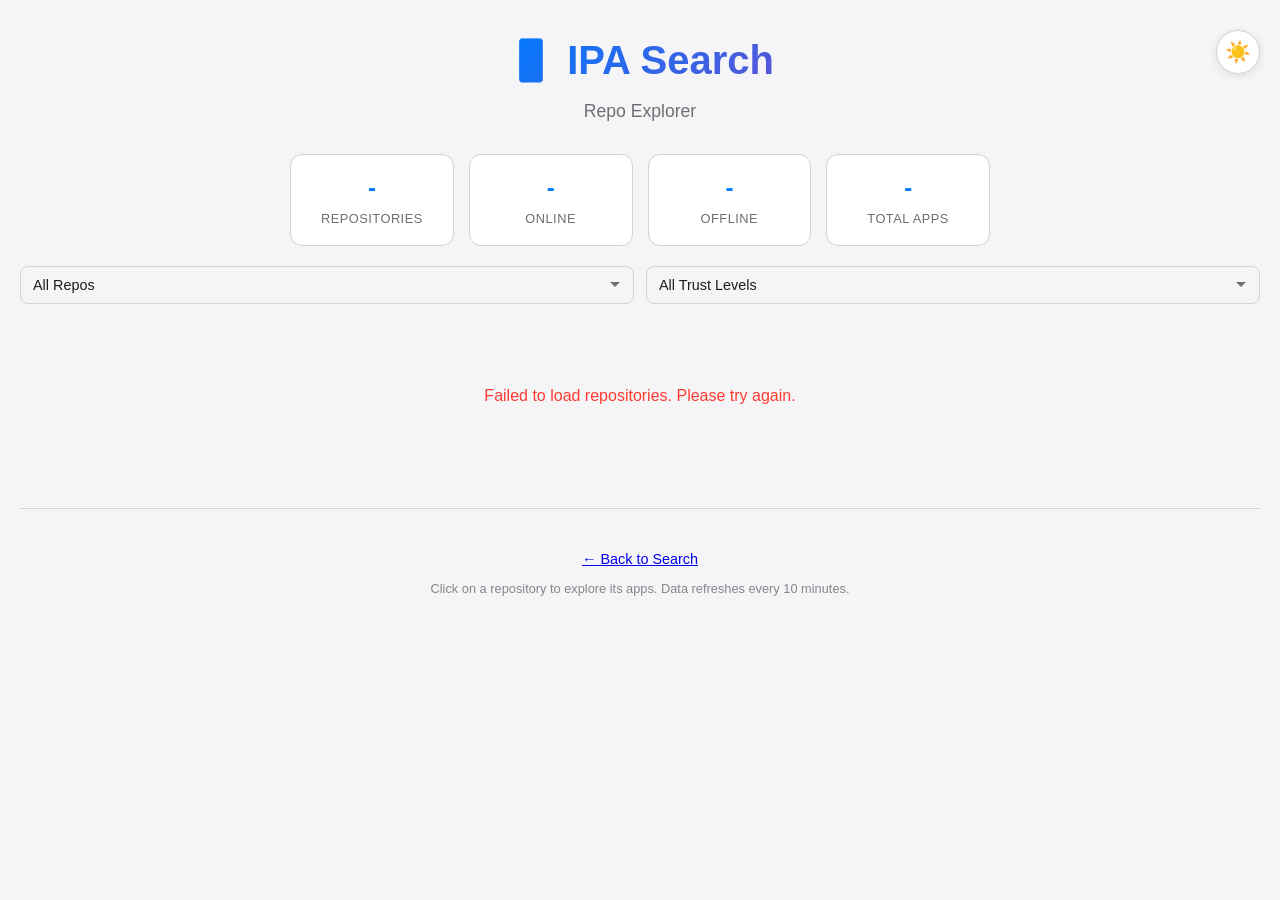
<file: sources.html>
<!DOCTYPE html>
<html lang="en">
<head>
  <meta charset="UTF-8">
  <meta name="viewport" content="width=device-width, initial-scale=1.0">
  <meta name="description" content="Browse 100+ AltStore & SideStore sources. Explore repos, see app counts, check online status. Find the best IPA repositories for iOS sideloading.">
  <meta name="keywords" content="AltStore sources, SideStore repos, AltStore repos 2025, best AltStore sources, IPA repositories, iOS repo list, sideload sources, TrollStore sources">
  <title>Repo Explorer: Browse 100+ AltStore & SideStore Sources | IPA Search</title>

  <!-- Canonical URL -->
  <link rel="canonical" href="https://ipasearch.xyz/sources.html">

  <!-- Open Graph / Facebook -->
  <meta property="og:type" content="website">
  <meta property="og:url" content="https://ipasearch.xyz/sources.html">
  <meta property="og:title" content="Repo Explorer: Browse 100+ AltStore & SideStore Sources">
  <meta property="og:description" content="Browse 100+ AltStore & SideStore sources. Explore repos, see app counts, check online status. Find the best IPA repositories.">
  <meta property="og:image" content="https://ipasearch.xyz/og-image.png">

  <!-- Twitter -->
  <meta name="twitter:card" content="summary_large_image">
  <meta name="twitter:url" content="https://ipasearch.xyz/sources.html">
  <meta name="twitter:title" content="Repo Explorer: Browse 100+ AltStore & SideStore Sources">
  <meta name="twitter:description" content="Browse 100+ AltStore & SideStore sources. Explore repos, see app counts, check online status.">
  <meta name="twitter:image" content="https://ipasearch.xyz/og-image.png">

  <link rel="stylesheet" href="style.css">

  <!-- Favicon & Apple Touch Icon -->
  <link rel="icon" href="data:image/svg+xml,&lt;svg xmlns='http://www.w3.org/2000/svg' viewBox='0 0 100 100'&gt;&lt;rect fill='%237700ff' width='100' height='100' rx='22'/&gt;&lt;/svg&gt;">
  <link rel="apple-touch-icon" href="/apple-touch-icon.png">

  <!-- Structured Data (JSON-LD) -->
  <script type="application/ld+json">
  {
    "@context": "https://schema.org",
    "@type": "CollectionPage",
    "name": "Repo Explorer | IPA Search",
    "url": "https://ipasearch.xyz/sources.html",
    "description": "Browse all 100+ iOS app repository sources. Explore apps in each repo.",
    "isPartOf": {
      "@type": "WebApplication",
      "name": "IPA Search",
      "url": "https://ipasearch.xyz/"
    }
  }
  </script>
</head>
<body>
  <div class="container">
    <!-- Header -->
    <header>
      <div class="header-content">
        <h1><a href="/" class="header-link">📱 IPA Search</a></h1>
        <p class="subtitle">Repo Explorer</p>
        <button id="theme-toggle" class="theme-btn" aria-label="Toggle theme">
          <span class="sun-icon">☀️</span>
          <span class="moon-icon">🌙</span>
        </button>
      </div>
    </header>

    <!-- Stats Section -->
    <section class="sources-stats">
      <div class="stats-grid">
        <div class="stat-card">
          <span class="stat-value" id="stat-total">-</span>
          <span class="stat-label">Repositories</span>
        </div>
        <div class="stat-card">
          <span class="stat-value" id="stat-online">-</span>
          <span class="stat-label">Online</span>
        </div>
        <div class="stat-card">
          <span class="stat-value" id="stat-offline">-</span>
          <span class="stat-label">Offline</span>
        </div>
        <div class="stat-card">
          <span class="stat-value" id="stat-apps">-</span>
          <span class="stat-label">Total Apps</span>
        </div>
      </div>
    </section>

    <!-- Filter -->
    <section class="sources-filter">
      <select id="filter-status" class="filter-select">
        <option value="all">All Repos</option>
        <option value="online">Online Only</option>
        <option value="offline">Offline Only</option>
      </select>
      <select id="filter-trust" class="filter-select">
        <option value="all">All Trust Levels</option>
        <option value="official">Official</option>
        <option value="developer">Developer</option>
        <option value="community">Community</option>
        <option value="unverified">Unverified</option>
      </select>
    </section>

    <!-- Sources List -->
    <section class="sources-section">
      <div id="loading" class="loading">
        <div class="spinner"></div>
        <p>Loading repositories...</p>
      </div>

      <div id="sources-list" class="sources-list hidden"></div>
    </section>

    <!-- Footer -->
    <footer>
      <p><a href="/">← Back to Search</a></p>
      <p class="disclaimer">Click on a repository to explore its apps. Data refreshes every 10 minutes.</p>
    </footer>
  </div>

  <script>
    // Theme handling
    const themeToggle = document.getElementById('theme-toggle');
    const savedTheme = localStorage.getItem('theme') || 'light';
    document.documentElement.setAttribute('data-theme', savedTheme);

    themeToggle.addEventListener('click', () => {
      const current = document.documentElement.getAttribute('data-theme');
      const next = current === 'dark' ? 'light' : 'dark';
      document.documentElement.setAttribute('data-theme', next);
      localStorage.setItem('theme', next);
    });

    // Sanitization helpers
    function escapeHtml(text) {
      const div = document.createElement('div');
      div.textContent = String(text);
      return div.innerHTML;
    }

    function escapeAttr(text) {
      return String(text).replace(/&/g, '&amp;').replace(/"/g, '&quot;').replace(/'/g, '&#39;').replace(/</g, '&lt;').replace(/>/g, '&gt;');
    }

    function sanitizeUrl(url) {
      if (!url) return '';
      const str = String(url).trim();
      if (str.startsWith('data:image/')) return str;
      try {
        const parsed = new URL(str);
        if (parsed.protocol === 'https:' || parsed.protocol === 'http:') return str;
      } catch {}
      return '';
    }

    // State
    let allSources = [];
    const expandedCache = new Map(); // Cache fetched apps

    // Elements
    const loading = document.getElementById('loading');
    const sourcesList = document.getElementById('sources-list');
    const filterStatus = document.getElementById('filter-status');
    const filterTrust = document.getElementById('filter-trust');

    // Fetch sources
    async function fetchSources() {
      try {
        const res = await fetch('https://ipasearch.xyz/api/sources');
        const data = await res.json();

        document.getElementById('stat-total').textContent = data.totalSources;
        document.getElementById('stat-online').textContent = data.successful;
        document.getElementById('stat-offline').textContent = data.failed;
        document.getElementById('stat-apps').textContent = data.totalApps.toLocaleString();

        allSources = data.sources;
        renderSources(allSources);

        loading.classList.add('hidden');
        sourcesList.classList.remove('hidden');
      } catch (err) {
        loading.innerHTML = '<p class="error-message">Failed to load repositories. Please try again.</p>';
      }
    }

    // Render sources
    function renderSources(sources) {
      sourcesList.innerHTML = sources.map((source, index) => {
        const trustBadge = source.trust ?
          `<span class="trust-badge ${source.trust}">${capitalize(source.trust)}</span>` : '';
        const palBadge = source.pal ?
          `<span class="trust-badge trust-pal">PAL</span>` : '';
        const statusClass = source.success ? 'online' : 'offline';
        const statusDot = `<span class="status-dot ${statusClass}"></span>`;

        const safeIconUrl = sanitizeUrl(source.iconURL);
        const iconHtml = safeIconUrl
          ? `<img src="${escapeAttr(safeIconUrl)}" alt="" onerror="this.parentElement.innerHTML='📦'">`
          : '📦';

        return `
          <div class="repo-card ${statusClass}" data-url="${encodeURIComponent(source.url)}" data-index="${index}">
            <div class="repo-header" onclick="toggleRepo(this.parentElement)">
              <div class="repo-icon-placeholder">${iconHtml}</div>
              <div class="repo-info">
                <div class="repo-title-row">
                  ${statusDot}
                  <h3 class="repo-name">${escapeHtml(source.name || 'Unknown')}</h3>
                  <span class="repo-count">${parseInt(source.appCount, 10) || 0}</span>
                  ${trustBadge}${palBadge}
                </div>
                <a class="repo-url" href="sidestore://source?url=${escapeHtml(source.url)}">${escapeHtml(source.url)}</a>
              </div>
              <span class="repo-chevron">▶</span>
            </div>
            <div class="repo-content hidden">
              <div class="repo-apps-loading">
                <div class="spinner-small"></div>
                <span>Loading apps...</span>
              </div>
              <div class="repo-apps hidden"></div>
            </div>
          </div>
        `;
      }).join('');
    }

    // Toggle repo expansion
    async function toggleRepo(card) {
      const content = card.querySelector('.repo-content');
      const chevron = card.querySelector('.repo-chevron');
      const appsContainer = card.querySelector('.repo-apps');
      const appsLoading = card.querySelector('.repo-apps-loading');
      const url = decodeURIComponent(card.dataset.url);

      // Toggle expanded state
      const isExpanded = !content.classList.contains('hidden');

      if (isExpanded) {
        content.classList.add('hidden');
        chevron.classList.remove('expanded');
        return;
      }

      content.classList.remove('hidden');
      chevron.classList.add('expanded');

      // Check cache
      if (expandedCache.has(url)) {
        appsLoading.classList.add('hidden');
        appsContainer.classList.remove('hidden');
        appsContainer.innerHTML = expandedCache.get(url);
        return;
      }

      // Fetch apps
      try {
        const res = await fetch(`https://ipasearch.xyz//api/source?url=${encodeURIComponent(url)}`);
        const data = await res.json();

        if (!data.success) {
          throw new Error(data.error || 'Failed to load');
        }

        const appsHtml = renderApps(data.apps);
        expandedCache.set(url, appsHtml);

        appsLoading.classList.add('hidden');
        appsContainer.classList.remove('hidden');
        appsContainer.innerHTML = appsHtml;

        // Update icon if available
        if (data.iconURL) {
          const safeUrl = sanitizeUrl(data.iconURL);
          if (safeUrl) {
            const iconEl = card.querySelector('.repo-icon-placeholder');
            iconEl.innerHTML = `<img src="${escapeAttr(safeUrl)}" alt="" onerror="this.parentElement.innerHTML='📦'">`;
          }
        }

      } catch (err) {
        appsLoading.innerHTML = `<span class="error-message">Failed to load apps: ${escapeHtml(err.message)}</span>`;
      }
    }

    // Render apps list
    function renderApps(apps) {
      if (!apps || apps.length === 0) {
        return '<p class="no-apps">No apps found in this repository.</p>';
      }

      return apps.map(app => {
        const age = app.versionDate ? getTimeAgo(app.versionDate) : '';
        const size = app.size ? formatSize(app.size) : '';
        const desc = app.localizedDescription ?
          truncate(app.localizedDescription.replace(/\n/g, ' '), 100) : '';

        const appIconUrl = sanitizeUrl(app.iconURL) || 'data:image/svg+xml,<svg xmlns=%22http://www.w3.org/2000/svg%22 viewBox=%220 0 60 60%22><rect fill=%22%23666%22 width=%2260%22 height=%2260%22 rx=%2212%22/></svg>';
        const appDownloadUrl = sanitizeUrl(app.downloadURL);

        return `
          <div class="repo-app-card">
            <img class="repo-app-icon" src="${escapeAttr(appIconUrl)}" alt="" onerror="this.src='data:image/svg+xml,<svg xmlns=%22http://www.w3.org/2000/svg%22 viewBox=%220 0 60 60%22><rect fill=%22%23666%22 width=%2260%22 height=%2260%22 rx=%2212%22/></svg>'">
            <div class="repo-app-info">
              <h4 class="repo-app-name">${escapeHtml(app.name)}</h4>
              <div class="repo-app-meta">
                ${age ? `<span class="repo-app-age">${escapeHtml(age)}</span>` : ''}
                ${app.version ? `<span class="repo-app-version">v${escapeHtml(app.version)}</span>` : ''}
                ${size ? `<span class="repo-app-size">${escapeHtml(size)}</span>` : ''}
              </div>
              ${desc ? `<p class="repo-app-desc">${escapeHtml(desc)}</p>` : ''}
            </div>
            ${appDownloadUrl ? `<a href="${escapeAttr(appDownloadUrl)}" class="repo-app-download" target="_blank" title="Download" onclick="event.stopPropagation()">⬇️</a>` : ''}
          </div>
        `;
      }).join('');
    }

    // Filter sources
    function applyFilters() {
      const status = filterStatus.value;
      const trust = filterTrust.value;

      let filtered = allSources;

      if (status === 'online') {
        filtered = filtered.filter(s => s.success);
      } else if (status === 'offline') {
        filtered = filtered.filter(s => !s.success);
      }

      if (trust !== 'all') {
        if (trust === 'unverified') {
          filtered = filtered.filter(s => !s.trust);
        } else {
          filtered = filtered.filter(s => s.trust === trust);
        }
      }

      renderSources(filtered);
    }

    filterStatus.addEventListener('change', applyFilters);
    filterTrust.addEventListener('change', applyFilters);

    // Helpers
    function capitalize(str) {
      return str.charAt(0).toUpperCase() + str.slice(1);
    }

    function truncate(str, len) {
      return str.length > len ? str.substring(0, len) + '...' : str;
    }

    function formatSize(bytes) {
      if (bytes < 1024 * 1024) return Math.round(bytes / 1024) + ' KB';
      return (bytes / (1024 * 1024)).toFixed(1) + ' MB';
    }

    function getTimeAgo(dateStr) {
      const date = new Date(dateStr);
      const now = new Date();
      const diffMs = now - date;
      const diffDays = Math.floor(diffMs / (1000 * 60 * 60 * 24));

      if (diffDays < 0) return 'Future';
      if (diffDays === 0) return 'Today';
      if (diffDays === 1) return 'Yesterday';
      if (diffDays < 7) return diffDays + ' days ago';
      if (diffDays < 30) return Math.floor(diffDays / 7) + 'w ago';
      if (diffDays < 365) return Math.floor(diffDays / 30) + 'mo ago';

      const years = Math.floor(diffDays / 365);
      const remainingDays = diffDays % 365;
      if (remainingDays > 30) {
        return `${years}y ${Math.floor(remainingDays / 30)}mo ago`;
      }
      return `${years}y ago`;
    }

    // Init
    fetchSources();
  </script>
<script type="module" src="https://static.cloudflareinsights.com/beacon.min.js/v31edd6df95cf4e85bb4c19e7a9bdbcba1788362987495" integrity="sha512-iIg7k2xntmwu6/uSb5tpc/hySgZc4eoL31yB29W6tJFo2akwjPWcEqnCEdJvGexCL0KEQwVYv5BlowfhVz26hg==" data-cf-beacon='{"version":"2024.11.0","token":"49f5c4924f894ab6a2064449a4769128","r":1,"spa":2}' crossorigin="anonymous"></script>
</body>
</html>
</file>
<file: style.css>
/* CSS Variables for Theming */
:root {
  /* Light Theme (default) */
  --bg-primary: #f5f5f7;
  --bg-secondary: #ffffff;
  --bg-tertiary: #e8e8ed;
  --text-primary: #1d1d1f;
  --text-secondary: #6e6e73;
  --text-tertiary: #86868b;
  --accent-color: #007aff;
  --accent-hover: #0056b3;
  --border-color: #d2d2d7;
  --shadow-color: rgba(0, 0, 0, 0.1);
  --card-bg: #ffffff;
  --success-color: #34c759;
  --error-color: #ff3b30;
  --warning-color: #ff9500;
}

[data-theme="dark"] {
  /* Dark Theme */
  --bg-primary: #000000;
  --bg-secondary: #1c1c1e;
  --bg-tertiary: #2c2c2e;
  --text-primary: #f5f5f7;
  --text-secondary: #a1a1a6;
  --text-tertiary: #6e6e73;
  --accent-color: #0a84ff;
  --accent-hover: #409cff;
  --border-color: #38383a;
  --shadow-color: rgba(0, 0, 0, 0.3);
  --card-bg: #1c1c1e;
  --success-color: #30d158;
  --error-color: #ff453a;
  --warning-color: #ff9f0a;
}

/* Reset & Base Styles */
* {
  margin: 0;
  padding: 0;
  box-sizing: border-box;
}

html, body {
  overflow-x: hidden;
}

body {
  font-family: -apple-system, BlinkMacSystemFont, 'Segoe UI', Roboto, Oxygen, Ubuntu, sans-serif;
  background-color: var(--bg-primary);
  color: var(--text-primary);
  line-height: 1.5;
  min-height: 100vh;
  transition: background-color 0.3s ease, color 0.3s ease;
}

.container {
  max-width: 1400px;
  margin: 0 auto;
  padding: 0 20px;
}

/* Header */
header {
  padding: 30px 0;
  text-align: center;
  position: relative;
}

.header-content {
  position: relative;
}

header h1 {
  font-size: 2.5rem;
  font-weight: 700;
  margin-bottom: 8px;
  background: linear-gradient(135deg, var(--accent-color), #5856d6);
  -webkit-background-clip: text;
  -webkit-text-fill-color: transparent;
  background-clip: text;
  cursor: pointer;
  transition: opacity 0.2s ease;
  display: inline-block;
}

header h1:hover {
  opacity: 0.7;
}

.subtitle {
  color: var(--text-secondary);
  font-size: 1.1rem;
}

/* Main Navigation */
.main-nav {
  display: flex;
  justify-content: center;
  gap: 12px;
  margin-bottom: 20px;
  flex-wrap: wrap;
}

.nav-btn {
  display: inline-flex;
  align-items: center;
  gap: 10px;
  padding: 12px 20px;
  background: var(--bg-secondary);
  border: 1px solid var(--border-color);
  border-radius: 12px;
  color: var(--text-primary);
  text-decoration: none;
  font-weight: 500;
  transition: all 0.2s;
  box-shadow: 0 2px 8px rgba(0, 0, 0, 0.06);
}

.nav-btn:hover {
  background: var(--accent-color);
  color: white;
  border-color: var(--accent-color);
  transform: translateY(-2px);
  box-shadow: 0 4px 12px rgba(0, 122, 255, 0.3);
}

.nav-btn:hover .nav-badge {
  background: rgba(255, 255, 255, 0.2);
  color: white;
}

.nav-icon {
  font-size: 1.3rem;
}

.nav-text {
  font-size: 1rem;
}

.nav-badge {
  background: var(--bg-tertiary);
  color: var(--text-secondary);
  font-size: 0.75rem;
  font-weight: 600;
  padding: 4px 10px;
  border-radius: 20px;
  transition: all 0.2s;
}

.nav-btn-secondary {
  background: transparent;
  border-style: dashed;
}

.nav-btn-secondary:hover {
  background: var(--accent-color);
  border-style: solid;
}

.nav-btn-donate {
  background: #ffdd00;
  color: #000;
  border-color: #ffdd00;
}

.nav-btn-donate:hover {
  background: #ffcc00;
  color: #000;
  border-color: #ffcc00;
}

/* Suggest Modal */
.suggest-modal-content {
  max-width: 450px;
}

.suggest-title {
  font-size: 1.4rem;
  margin: 0 0 8px 0;
}

.suggest-subtitle {
  color: var(--text-secondary);
  margin: 0 0 24px 0;
  font-size: 0.95rem;
}

.form-group {
  margin-bottom: 18px;
}

.form-group label {
  display: block;
  font-size: 0.85rem;
  font-weight: 500;
  margin-bottom: 6px;
  color: var(--text-primary);
}

.form-group input {
  width: 100%;
  padding: 12px 14px;
  font-size: 1rem;
  border: 1px solid var(--border-color);
  border-radius: 10px;
  background: var(--bg-primary);
  color: var(--text-primary);
  transition: border-color 0.2s, box-shadow 0.2s;
}

.form-group input:focus {
  outline: none;
  border-color: var(--accent-color);
  box-shadow: 0 0 0 3px rgba(0, 122, 255, 0.15);
}

.form-group input::placeholder {
  color: var(--text-secondary);
  opacity: 0.7;
}

.field-hint {
  display: block;
  font-size: 0.75rem;
  color: var(--text-tertiary);
  margin-top: 4px;
}

.form-group input:invalid:not(:placeholder-shown) + .field-hint {
  color: var(--error-color);
}

.suggest-submit-btn {
  width: 100%;
  padding: 14px;
  font-size: 1rem;
  font-weight: 600;
  color: white;
  background: var(--accent-color);
  border: none;
  border-radius: 10px;
  cursor: pointer;
  transition: background 0.2s, transform 0.1s;
}

.suggest-submit-btn:hover {
  background: #0066d6;
}

.suggest-submit-btn:active {
  transform: scale(0.98);
}

.suggest-submit-btn:disabled {
  opacity: 0.7;
  cursor: not-allowed;
}

.suggest-message {
  text-align: center;
  padding: 30px 20px;
}

.suggest-message .success-icon,
.suggest-message .error-icon {
  font-size: 3rem;
  display: block;
  margin-bottom: 12px;
}

.suggest-message p {
  margin: 0;
  font-size: 1.1rem;
  color: var(--text-primary);
}

/* Theme Toggle */
.theme-btn {
  position: absolute;
  top: 0;
  right: 0;
  background: var(--bg-secondary);
  border: 1px solid var(--border-color);
  border-radius: 50%;
  width: 44px;
  height: 44px;
  cursor: pointer;
  display: flex;
  align-items: center;
  justify-content: center;
  font-size: 1.3rem;
  transition: all 0.3s ease;
  box-shadow: 0 2px 8px var(--shadow-color);
}

.theme-btn:hover {
  transform: scale(1.1);
}

.moon-icon {
  display: none;
}

[data-theme="dark"] .sun-icon {
  display: none;
}

[data-theme="dark"] .moon-icon {
  display: inline;
}

/* Ad Container: 728x90 leaderboard (shows after results) */
.ad-container {
  margin: 30px auto;
  text-align: center;
}

.ad-leaderboard {
  max-width: 728px;
}

.ad-placeholder {
  background: var(--bg-tertiary);
  border: 1px dashed var(--border-color);
  border-radius: 8px;
  display: flex;
  flex-direction: column;
  align-items: center;
  justify-content: center;
  padding: 20px;
  min-height: 90px;
  position: relative;
}

.ad-label {
  font-size: 0.65rem;
  color: var(--text-tertiary);
  position: absolute;
  top: 4px;
  left: 8px;
  text-transform: uppercase;
  letter-spacing: 0.5px;
}

/* In-feed ad (between results) */
.ad-in-feed {
  grid-column: 1 / -1;
  display: flex;
  justify-content: center;
  padding: 20px 0;
}

.ad-in-feed .ad-placeholder {
  max-width: 728px;
  width: 100%;
}

/* Sticky Mobile Footer Ad */
.mobile-sticky-ad {
  position: fixed;
  bottom: 0;
  left: 0;
  right: 0;
  background: var(--bg-secondary);
  border-top: 1px solid var(--border-color);
  display: flex;
  justify-content: center;
  align-items: center;
  padding: 8px;
  z-index: 1000;
  box-shadow: 0 -2px 10px var(--shadow-color);
}

.close-sticky-ad {
  position: absolute;
  top: -12px;
  right: 10px;
  width: 24px;
  height: 24px;
  border-radius: 50%;
  background: var(--bg-tertiary);
  border: 1px solid var(--border-color);
  color: var(--text-secondary);
  font-size: 16px;
  cursor: pointer;
  display: flex;
  align-items: center;
  justify-content: center;
  line-height: 1;
}

.close-sticky-ad:hover {
  background: var(--border-color);
}

/* Only show sticky ad on mobile */
@media (min-width: 769px) {
  .mobile-sticky-ad {
    display: none !important;
  }
}

/* Add padding to footer when sticky ad is visible on mobile */
@media (max-width: 768px) {
  body.has-sticky-ad footer {
    padding-bottom: 70px;
  }
}

/* Search Section */
.search-section {
  margin: 30px 0;
}

.search-container {
  display: flex;
  gap: 12px;
  max-width: 700px;
  margin: 0 auto;
}

#search-input {
  flex: 1;
  padding: 16px 20px;
  font-size: 1.1rem;
  border: 2px solid var(--border-color);
  border-radius: 12px;
  background: var(--bg-secondary);
  color: var(--text-primary);
  outline: none;
  transition: all 0.3s ease;
}

#search-input:focus {
  border-color: var(--accent-color);
  box-shadow: 0 0 0 3px rgba(0, 122, 255, 0.2);
}

#search-input::placeholder {
  color: var(--text-tertiary);
}

.search-btn {
  padding: 16px 28px;
  font-size: 1rem;
  font-weight: 600;
  background: var(--accent-color);
  color: white;
  border: none;
  border-radius: 12px;
  cursor: pointer;
  display: flex;
  align-items: center;
  gap: 8px;
  transition: all 0.3s ease;
}

.search-btn:hover {
  background: var(--accent-hover);
  transform: translateY(-2px);
}

.search-btn:active {
  transform: translateY(0);
}

.search-hints {
  display: flex;
  align-items: center;
  justify-content: center;
  gap: 10px;
  margin-top: 15px;
  flex-wrap: wrap;
}

.search-hints span {
  color: var(--text-secondary);
  font-size: 0.9rem;
}

.hint-btn {
  padding: 6px 14px;
  font-size: 0.85rem;
  background: var(--bg-secondary);
  color: var(--text-primary);
  border: 1px solid var(--border-color);
  border-radius: 20px;
  cursor: pointer;
  transition: all 0.2s ease;
}

.hint-btn:hover {
  background: var(--accent-color);
  color: white;
  border-color: var(--accent-color);
}

/* Trending Searches */
.trending-section {
  max-width: 700px;
  margin: 18px auto 0;
  text-align: center;
}

.trending-header {
  display: flex;
  align-items: center;
  justify-content: center;
  gap: 12px;
  margin-bottom: 10px;
}

.trending-label {
  font-size: 0.8rem;
  font-weight: 600;
  color: var(--text-secondary);
  text-transform: uppercase;
  letter-spacing: 0.5px;
}

.trending-tabs {
  display: flex;
  gap: 4px;
}

.trending-tab {
  padding: 4px 10px;
  font-size: 0.75rem;
  background: transparent;
  color: var(--text-tertiary);
  border: 1px solid var(--border-color);
  border-radius: 14px;
  cursor: pointer;
  transition: all 0.2s ease;
}

.trending-tab:hover {
  color: var(--text-primary);
  border-color: var(--text-secondary);
}

.trending-tab.active {
  background: var(--accent-color);
  color: white;
  border-color: var(--accent-color);
}

.trending-chips {
  display: flex;
  flex-wrap: wrap;
  justify-content: center;
  gap: 8px;
}

.trending-chip {
  padding: 6px 14px;
  font-size: 0.85rem;
  background: var(--bg-secondary);
  color: var(--text-primary);
  border: 1px solid var(--border-color);
  border-radius: 20px;
  cursor: pointer;
  transition: all 0.2s ease;
  white-space: nowrap;
}

.trending-chip:hover {
  background: var(--accent-color);
  color: white;
  border-color: var(--accent-color);
}

.trending-chip .trending-count {
  font-size: 0.7rem;
  color: var(--text-tertiary);
  margin-left: 4px;
}

.trending-chip:hover .trending-count {
  color: rgba(255, 255, 255, 0.7);
}

/* Filters Section */
.filters-section {
  max-width: 700px;
  margin: 20px auto 0;
  padding: 20px;
  background: var(--bg-secondary);
  border: 1px solid var(--border-color);
  border-radius: 12px;
  box-shadow: 0 4px 12px var(--shadow-color);
}

/* Hide toggle button on desktop */
.filters-toggle {
  display: none;
}

/* PAL toggle: pill style matching trust checkboxes */
.pal-toggle {
  display: flex;
  align-items: center;
  gap: 4px;
  cursor: pointer;
  padding: 6px 10px;
  background: var(--bg-primary);
  border: 1px solid var(--border-color);
  border-radius: 6px;
  transition: all 0.2s ease;
  user-select: none;
}

.pal-toggle:hover {
  border-color: rgba(175, 82, 222, 0.5);
}

.pal-toggle input {
  display: none;
}

.pal-toggle-label {
  font-size: 0.8rem;
  color: var(--text-tertiary);
  transition: color 0.2s ease;
}

.pal-toggle-label::before {
  content: '';
  display: inline-block;
  width: 8px;
  height: 8px;
  border-radius: 50%;
  margin-right: 4px;
  background: #af52de;
  transition: background 0.2s ease;
  vertical-align: middle;
}

.pal-toggle:has(input:checked) {
  border-color: #af52de;
  background: var(--bg-secondary);
}

.pal-toggle:has(input:checked) .pal-toggle-label {
  color: #af52de;
}

.filters-grid {
  display: flex;
  flex-wrap: wrap;
  gap: 15px;
  align-items: end;
}

.filter-group {
  display: flex;
  flex-direction: column;
  gap: 6px;
}

.filter-label {
  font-size: 0.75rem;
  font-weight: 600;
  color: var(--text-secondary);
  text-transform: uppercase;
  letter-spacing: 0.5px;
}

.filter-select {
  padding: 10px 32px 10px 12px;
  font-size: 0.9rem;
  background: var(--bg-primary);
  color: var(--text-primary);
  border: 1px solid var(--border-color);
  border-radius: 8px;
  cursor: pointer;
  transition: all 0.2s ease;
  appearance: none;
  background-image: url("data:image/svg+xml,%3Csvg xmlns='http://www.w3.org/2000/svg' width='12' height='12' viewBox='0 0 12 12'%3E%3Cpath fill='%236e6e73' d='M6 8L1 3h10z'/%3E%3C/svg%3E");
  background-repeat: no-repeat;
  background-position: right 12px center;
}

.filter-select:hover {
  border-color: var(--accent-color);
}

.filter-select:focus {
  outline: none;
  border-color: var(--accent-color);
  box-shadow: 0 0 0 3px rgba(0, 122, 255, 0.2);
}

.clear-filters-btn {
  padding: 10px 16px;
  font-size: 0.85rem;
  background: transparent;
  color: var(--text-secondary);
  border: 1px solid var(--border-color);
  border-radius: 8px;
  cursor: pointer;
  transition: all 0.2s ease;
  margin-left: auto;
}

.clear-filters-btn:hover {
  background: var(--error-color);
  color: white;
  border-color: var(--error-color);
}

/* App type badges */
.app-type-badge {
  display: inline-block;
  padding: 2px 6px;
  font-size: 0.6rem;
  font-weight: 500;
  text-transform: lowercase;
  border-radius: 3px;
  margin-left: 6px;
  opacity: 0.8;
}

.badge-tweaked {
  background: var(--bg-tertiary);
  color: var(--text-secondary);
}

.badge-emulator {
  background: var(--bg-tertiary);
  color: var(--text-secondary);
}

.badge-streaming {
  background: var(--bg-tertiary);
  color: var(--text-secondary);
}

.badge-jailbreak {
  background: var(--bg-tertiary);
  color: var(--text-secondary);
}

.badge-social {
  background: var(--bg-tertiary);
  color: var(--text-secondary);
}

.badge-games {
  background: var(--bg-tertiary);
  color: var(--text-secondary);
}

.badge-utilities {
  background: var(--bg-tertiary);
  color: var(--text-secondary);
}

/* Stats Section */
.stats-section {
  margin: 25px 0;
}

.stats-grid {
  display: grid;
  grid-template-columns: repeat(4, 1fr);
  gap: 15px;
  max-width: 700px;
  margin: 0 auto;
}

.stat-card {
  background: var(--bg-secondary);
  border: 1px solid var(--border-color);
  border-radius: 12px;
  padding: 15px;
  text-align: center;
  transition: all 0.3s ease;
}

.stat-value {
  display: block;
  font-size: 1.5rem;
  font-weight: 700;
  color: var(--accent-color);
}

.stat-label {
  font-size: 0.8rem;
  color: var(--text-secondary);
  text-transform: uppercase;
  letter-spacing: 0.5px;
}


/* Results Section */
.results-section {
  min-height: 300px;
  margin: 20px 0;
}

.results-grid {
  display: grid;
  grid-template-columns: repeat(auto-fill, minmax(min(300px, 100%), 1fr));
  gap: 16px;
}

/* App Card: flexbox for internal alignment */
.app-card {
  position: relative;
  background: var(--card-bg);
  border: 1px solid var(--border-color);
  border-radius: 16px;
  padding: 16px;
  transition: transform 0.2s ease, box-shadow 0.2s ease;
  display: flex;
  flex-direction: column;
  height: 100%;
  min-width: 0;
  overflow: hidden;
}

.app-card:hover {
  transform: translateY(-2px);
  box-shadow: 0 8px 24px var(--shadow-color);
}

.app-header {
  display: flex;
  gap: 12px;
  margin-bottom: 12px;
  align-items: flex-start;
}

.app-icon {
  width: 52px;
  height: 52px;
  border-radius: 12px;
  object-fit: cover;
  background: var(--bg-tertiary);
  flex-shrink: 0;
}

.app-info {
  flex: 1;
  min-width: 0;
}

.app-name {
  font-size: 1rem;
  font-weight: 600;
  margin-bottom: 2px;
  white-space: nowrap;
  overflow: hidden;
  text-overflow: ellipsis;
}

.app-developer {
  font-size: 0.8rem;
  color: var(--text-secondary);
  white-space: nowrap;
  overflow: hidden;
  text-overflow: ellipsis;
  margin-bottom: 4px;
}


.app-description {
  font-size: 0.85rem;
  color: var(--text-secondary);
  line-height: 1.4;
  display: -webkit-box;
  -webkit-line-clamp: 2;
  -webkit-box-orient: vertical;
  overflow: hidden;
  flex: 1;
  margin-bottom: 10px;
}

.app-meta {
  margin-top: auto;
}

.app-bundle {
  font-size: 0.7rem;
  color: var(--text-tertiary);
  font-family: monospace;
  margin-bottom: 4px;
  white-space: nowrap;
  overflow: hidden;
  text-overflow: ellipsis;
}

.app-meta-info {
  display: flex;
  align-items: center;
  gap: 6px;
  margin-top: 4px;
  flex-wrap: wrap;
  overflow: hidden;
}

.meta-item {
  font-size: 0.75rem;
  color: var(--text-tertiary);
}

.meta-version {
  color: var(--text-secondary);
  font-weight: 500;
}

.meta-sep {
  color: var(--text-tertiary);
  font-size: 0.6rem;
}

.app-source {
  font-size: 0.7rem;
  color: var(--text-tertiary);
  margin-bottom: 10px;
  white-space: nowrap;
  overflow: hidden;
  text-overflow: ellipsis;
}

/* Trust Badges */
.trust-badge {
  display: inline-flex;
  align-items: center;
  gap: 3px;
  padding: 2px 6px;
  font-size: 0.6rem;
  font-weight: 600;
  border-radius: 4px;
  margin-left: 6px;
  white-space: nowrap;
  vertical-align: middle;
}

.trust-official {
  background: rgba(52, 199, 89, 0.15);
  color: var(--success-color);
  border: 1px solid rgba(52, 199, 89, 0.3);
}

.trust-developer {
  background: rgba(0, 122, 255, 0.15);
  color: var(--accent-color);
  border: 1px solid rgba(0, 122, 255, 0.3);
}

.trust-community {
  background: rgba(255, 149, 0, 0.15);
  color: var(--warning-color);
  border: 1px solid rgba(255, 149, 0, 0.3);
}

.trust-pal {
  background: rgba(175, 82, 222, 0.15);
  color: #af52de;
  border: 1px solid rgba(175, 82, 222, 0.3);
}

.trust-unverified {
  background: transparent;
  color: var(--text-tertiary);
  border: 1px dashed var(--border-color);
  opacity: 0;
  transition: opacity 0.2s ease;
}

.app-card:hover .trust-unverified {
  opacity: 0.6;
}

[data-theme="dark"] .trust-pal {
  background: rgba(191, 90, 242, 0.2);
  border-color: rgba(191, 90, 242, 0.4);
}

[data-theme="dark"] .trust-official {
  background: rgba(48, 209, 88, 0.2);
  border-color: rgba(48, 209, 88, 0.4);
}

[data-theme="dark"] .trust-developer {
  background: rgba(10, 132, 255, 0.2);
  border-color: rgba(10, 132, 255, 0.4);
}

[data-theme="dark"] .trust-community {
  background: rgba(255, 159, 10, 0.2);
  border-color: rgba(255, 159, 10, 0.4);
}

/* Trust Filter Checkboxes */
.filter-group-trust {
  min-width: 200px;
}

.trust-checkboxes {
  display: flex;
  gap: 8px;
  flex-wrap: wrap;
}

.trust-checkbox {
  display: flex;
  align-items: center;
  gap: 4px;
  cursor: pointer;
  padding: 6px 10px;
  background: var(--bg-primary);
  border: 1px solid var(--border-color);
  border-radius: 6px;
  transition: all 0.2s ease;
}

.trust-checkbox:hover {
  border-color: var(--accent-color);
}

.trust-checkbox input {
  display: none;
}

.trust-checkbox input:checked + .trust-check-label.official {
  color: var(--success-color);
}

.trust-checkbox input:checked + .trust-check-label.developer {
  color: var(--accent-color);
}

.trust-checkbox input:checked + .trust-check-label.community {
  color: var(--warning-color);
}

.trust-checkbox:has(input:checked) {
  border-color: var(--accent-color);
  background: var(--bg-secondary);
}

.trust-check-label {
  font-size: 0.8rem;
  color: var(--text-tertiary);
  transition: color 0.2s ease;
}

.trust-check-label::before {
  content: '';
  display: inline-block;
  width: 8px;
  height: 8px;
  border-radius: 50%;
  margin-right: 4px;
  background: var(--text-tertiary);
  transition: background 0.2s ease;
}

.trust-check-label.official::before {
  background: var(--success-color);
}

.trust-check-label.developer::before {
  background: var(--accent-color);
}

.trust-check-label.community::before {
  background: var(--warning-color);
}

.app-actions {
  display: flex;
  gap: 8px;
}

.download-btn {
  flex: 1;
  padding: 8px 14px;
  font-size: 0.85rem;
  font-weight: 600;
  background: var(--accent-color);
  color: white;
  border: none;
  border-radius: 8px;
  cursor: pointer;
  text-decoration: none;
  text-align: center;
  white-space: nowrap;
  transition: background 0.2s ease, transform 0.08s ease, box-shadow 0.08s ease;
}

.download-btn:hover {
  background: var(--accent-hover);
}

.download-btn:active,
.download-btn.is-feedback {
  background: var(--accent-hover);
  transform: translateY(1px) scale(0.985);
  box-shadow: inset 0 2px 10px rgba(0, 0, 0, 0.16);
}

.copy-btn {
  padding: 8px 12px;
  font-size: 0.75rem;
  background: var(--bg-tertiary);
  color: var(--text-secondary);
  border: 1px solid var(--border-color);
  border-radius: 8px;
  cursor: pointer;
  white-space: nowrap;
  transition: background 0.2s ease, border-color 0.2s ease, color 0.2s ease, transform 0.08s ease, box-shadow 0.08s ease;
}

.copy-btn:hover {
  background: var(--bg-secondary);
  color: var(--text-primary);
  border-color: var(--accent-color);
}

.copy-btn:active,
.copy-btn.is-feedback {
  background: var(--bg-secondary);
  color: var(--text-primary);
  border-color: var(--accent-color);
  transform: translateY(1px) scale(0.985);
  box-shadow: inset 0 2px 8px rgba(0, 0, 0, 0.08);
}

/* Loading State */
.loading {
  display: flex;
  flex-direction: column;
  align-items: center;
  justify-content: center;
  padding: 60px;
  color: var(--text-secondary);
}

.spinner {
  width: 40px;
  height: 40px;
  border: 3px solid var(--border-color);
  border-top-color: var(--accent-color);
  border-radius: 50%;
  animation: spin 1s linear infinite;
  margin-bottom: 15px;
}

@keyframes spin {
  to { transform: rotate(360deg); }
}

/* Welcome State */
.welcome {
  text-align: center;
  padding: 60px 20px;
}

.welcome-icon {
  font-size: 4rem;
  margin-bottom: 20px;
}

.welcome h2 {
  font-size: 1.8rem;
  margin-bottom: 10px;
}

.welcome p {
  color: var(--text-secondary);
  margin-bottom: 25px;
}

.feature-list {
  list-style: none;
  display: flex;
  flex-direction: column;
  align-items: center;
  gap: 8px;
}

.feature-list li {
  color: var(--text-secondary);
  text-align: left;
}

/* Error State */
.error {
  text-align: center;
  padding: 60px 20px;
  color: var(--error-color);
}

.error-icon {
  font-size: 3rem;
  margin-bottom: 15px;
}

.retry-btn {
  margin-top: 15px;
  padding: 10px 24px;
  font-size: 1rem;
  background: var(--accent-color);
  color: white;
  border: none;
  border-radius: 8px;
  cursor: pointer;
}

/* No Results */
.no-results {
  text-align: center;
  padding: 60px 20px;
}

.no-results-icon {
  font-size: 3rem;
  margin-bottom: 15px;
}

.no-results h3 {
  margin-bottom: 10px;
}

.no-results p {
  color: var(--text-secondary);
}

/* Footer */
footer {
  text-align: center;
  padding: 40px 20px;
  border-top: 1px solid var(--border-color);
  margin-top: 40px;
}

footer p {
  color: var(--text-secondary);
  font-size: 0.9rem;
  margin-bottom: 8px;
}

.disclaimer {
  font-size: 0.8rem;
  color: var(--text-tertiary);
}

/* Utility Classes */
.hidden {
  display: none !important;
}

/* Responsive Design */
@media (max-width: 768px) {
  header {
    padding: 20px 0;
  }

  .header-content {
    text-align: center;
    position: relative;
  }

  header h1 {
    font-size: 1.6rem;
    margin-bottom: 6px;
    display: block;
  }

  .subtitle {
    font-size: 0.9rem;
    display: block;
  }

  .theme-btn {
    position: absolute;
    top: 2px;
    right: -5px;
    width: 38px;
    height: 38px;
    font-size: 1rem;
  }

  /* Give header content right padding so title doesn't touch toggle */
  .header-content {
    padding-right: 50px;
  }

  .search-section {
    margin: 20px 0;
  }

  .search-container {
    flex-direction: column;
  }

  .search-btn {
    justify-content: center;
  }

  .search-hints {
    gap: 6px;
    margin-top: 12px;
  }

  .hint-btn {
    padding: 5px 10px;
    font-size: 0.8rem;
  }

  .trending-section {
    margin-top: 14px;
    text-align: center;
  }

  .trending-header {
    justify-content: center;
    flex-wrap: wrap;
    gap: 8px;
  }

  .trending-chips {
    justify-content: center;
    gap: 6px;
  }

  .trending-chip {
    padding: 5px 10px;
    font-size: 0.8rem;
  }

  /* Collapsible filters on mobile */
  .filters-section {
    padding: 0;
    background: transparent;
    border: none;
    box-shadow: none;
    margin-top: 15px;
  }

  .filters-toggle {
    display: flex;
    align-items: center;
    justify-content: center;
    gap: 8px;
    width: 100%;
    padding: 14px 20px;
    background: var(--bg-secondary);
    border: 1px solid var(--border-color);
    border-radius: 12px;
    color: var(--text-secondary);
    font-size: 0.95rem;
    font-weight: 500;
    cursor: pointer;
    transition: all 0.2s ease;
  }

  .filters-toggle:active {
    transform: scale(0.98);
  }

  .filters-toggle::after {
    content: '▼';
    font-size: 0.65rem;
    transition: transform 0.2s ease;
    opacity: 0.6;
  }

  .filters-section.expanded .filters-toggle {
    border-radius: 12px 12px 0 0;
    border-bottom-color: transparent;
  }

  .filters-section.expanded .filters-toggle::after {
    transform: rotate(180deg);
  }

  .filters-grid {
    display: none;
    padding: 16px;
    background: var(--bg-secondary);
    border: 1px solid var(--border-color);
    border-top: none;
    border-radius: 0 0 12px 12px;
    gap: 14px;
  }

  .filters-section.expanded .filters-grid {
    display: flex;
    flex-wrap: wrap;
  }

  .filter-group {
    width: 100%;
  }

  .filter-group-trust {
    min-width: unset;
  }

  .trust-checkboxes {
    width: 100%;
    display: flex;
    gap: 8px;
  }

  .trust-checkbox {
    flex: 1;
    justify-content: center;
    padding: 10px 6px;
    min-width: 0;
  }

  .trust-check-label {
    font-size: 0.7rem;
    white-space: nowrap;
  }

  .filter-select {
    width: 100%;
    padding: 12px 32px 12px 14px;
  }

  .clear-filters-btn {
    width: 100%;
    margin-left: 0;
    margin-top: 4px;
    padding: 12px;
  }

  .stats-grid {
    grid-template-columns: repeat(2, 1fr);
    gap: 10px;
  }

  .stat-card {
    padding: 12px;
  }

  .stat-value {
    font-size: 1.2rem;
  }

  .stat-label {
    font-size: 0.7rem;
  }

  .main-content {
    grid-template-columns: 1fr;
  }

  .results-grid {
    grid-template-columns: 1fr;
  }

  /* Welcome section mobile */
  .welcome {
    padding: 40px 20px;
  }

  .welcome-icon {
    font-size: 3rem;
  }

  .welcome h2 {
    font-size: 1.4rem;
  }

  .welcome p {
    font-size: 0.9rem;
  }

  .feature-list li {
    font-size: 0.85rem;
  }
}

/* Pagination */
.pagination {
  display: flex;
  flex-direction: column;
  align-items: center;
  gap: 15px;
  margin-top: 30px;
  padding: 20px 0;
}

.pagination-info {
  font-size: 0.9rem;
  color: var(--text-secondary);
}

.pagination-buttons {
  display: flex;
  align-items: center;
  gap: 8px;
  flex-wrap: wrap;
  justify-content: center;
}

.page-btn {
  padding: 8px 14px;
  font-size: 0.9rem;
  background: var(--bg-secondary);
  color: var(--text-primary);
  border: 1px solid var(--border-color);
  border-radius: 8px;
  cursor: pointer;
  transition: all 0.2s ease;
}

.page-btn:hover:not(:disabled) {
  background: var(--accent-color);
  color: white;
  border-color: var(--accent-color);
}

.page-btn.active {
  background: var(--accent-color);
  color: white;
  border-color: var(--accent-color);
}

.page-btn:disabled {
  opacity: 0.5;
  cursor: not-allowed;
}

.page-ellipsis {
  color: var(--text-tertiary);
  padding: 0 4px;
}

/* Highlight matched text */
.highlight {
  background: rgba(0, 122, 255, 0.15);
  padding: 1px 2px;
  border-radius: 2px;
}

[data-theme="dark"] .highlight {
  background: rgba(10, 132, 255, 0.25);
}

/* App Detail Modal */
.modal {
  position: fixed;
  top: 0;
  left: 0;
  right: 0;
  bottom: 0;
  z-index: 2000;
  display: flex;
  align-items: center;
  justify-content: center;
  padding: 20px;
}

.modal-backdrop {
  position: absolute;
  top: 0;
  left: 0;
  right: 0;
  bottom: 0;
  background: rgba(0, 0, 0, 0.6);
  backdrop-filter: blur(4px);
  touch-action: none;
}

.modal-content {
  position: relative;
  background: var(--bg-secondary);
  border-radius: 16px;
  max-width: 600px;
  width: 100%;
  max-height: 85vh;
  overflow-y: auto;
  -webkit-overflow-scrolling: touch;
  overscroll-behavior: contain;
  padding: 24px;
  box-shadow: 0 20px 60px rgba(0, 0, 0, 0.3);
  animation: modalSlideIn 0.25s ease;
}

@keyframes modalSlideIn {
  from {
    opacity: 0;
    transform: translateY(20px) scale(0.95);
  }
  to {
    opacity: 1;
    transform: translateY(0) scale(1);
  }
}

.modal-close {
  position: absolute;
  top: 16px;
  right: 16px;
  width: 32px;
  height: 32px;
  border-radius: 50%;
  border: none;
  background: var(--bg-tertiary);
  color: var(--text-secondary);
  font-size: 1.4rem;
  cursor: pointer;
  display: flex;
  align-items: center;
  justify-content: center;
  transition: all 0.2s ease;
  line-height: 1;
}

.modal-close:hover {
  background: var(--error-color);
  color: white;
}

.modal-header {
  display: flex;
  gap: 16px;
  margin-bottom: 16px;
}

.modal-icon {
  width: 80px;
  height: 80px;
  border-radius: 18px;
  object-fit: cover;
  background: var(--bg-tertiary);
  flex-shrink: 0;
}

.modal-title-section {
  flex: 1;
  min-width: 0;
}

.modal-title-section h2 {
  font-size: 1.4rem;
  font-weight: 700;
  margin-bottom: 4px;
  line-height: 1.2;
}

.modal-subtitle {
  color: var(--text-secondary);
  font-size: 0.95rem;
  margin-bottom: 4px;
}

.modal-developer {
  color: var(--text-tertiary);
  font-size: 0.85rem;
}

.modal-meta {
  display: flex;
  flex-wrap: wrap;
  gap: 12px;
  margin-bottom: 12px;
}

.modal-meta-item {
  font-size: 0.85rem;
  color: var(--text-secondary);
  background: var(--bg-tertiary);
  padding: 4px 10px;
  border-radius: 6px;
}

.modal-badges {
  display: flex;
  flex-wrap: wrap;
  gap: 8px;
  margin-bottom: 16px;
}

.modal-badges .trust-badge,
.modal-badges .app-type-badge {
  font-size: 0.75rem;
  padding: 4px 10px;
}

.modal-section {
  margin-bottom: 20px;
}

.modal-section h3 {
  font-size: 0.85rem;
  font-weight: 600;
  color: var(--text-secondary);
  text-transform: uppercase;
  letter-spacing: 0.5px;
  margin-bottom: 8px;
}

.modal-section p {
  font-size: 0.95rem;
  color: var(--text-primary);
  line-height: 1.6;
  white-space: pre-wrap;
}

.modal-actions {
  display: flex;
  gap: 12px;
}

.modal-download-btn {
  flex: 1;
  padding: 14px 20px;
  font-size: 1rem;
  font-weight: 600;
  background: var(--accent-color);
  color: white;
  border: none;
  border-radius: 12px;
  text-align: center;
  text-decoration: none;
  cursor: pointer;
  white-space: nowrap;
  transition: background 0.2s ease, transform 0.08s ease, box-shadow 0.08s ease;
}

.modal-download-btn:hover {
  background: var(--accent-hover);
}

.modal-download-btn:active,
.modal-download-btn.is-feedback {
  background: var(--accent-hover);
  transform: translateY(1px) scale(0.985);
  box-shadow: inset 0 2px 10px rgba(0, 0, 0, 0.16);
}

.modal-copy-btn {
  padding: 14px 20px;
  font-size: 0.9rem;
  background: var(--bg-tertiary);
  color: var(--text-primary);
  border: 1px solid var(--border-color);
  border-radius: 12px;
  cursor: pointer;
  white-space: nowrap;
  transition: background 0.2s ease, border-color 0.2s ease, color 0.2s ease, transform 0.08s ease, box-shadow 0.08s ease;
}

.modal-copy-btn:hover {
  border-color: var(--accent-color);
  color: var(--accent-color);
}

.modal-copy-btn:active,
.modal-copy-btn.is-feedback {
  background: var(--bg-secondary);
  color: var(--text-primary);
  border-color: var(--accent-color);
  transform: translateY(1px) scale(0.985);
  box-shadow: inset 0 2px 8px rgba(0, 0, 0, 0.08);
}

.app-name-link {
  color: inherit;
  text-decoration: none;
}

.app-name-link:hover {
  text-decoration: underline;
  color: var(--accent-color);
}

/* Card detail arrow (opens full page in new tab) */
.card-detail-arrow {
  position: absolute;
  top: 10px;
  right: 10px;
  width: 28px;
  height: 28px;
  display: flex;
  align-items: center;
  justify-content: center;
  border-radius: 8px;
  background: var(--bg-tertiary);
  color: var(--text-tertiary);
  text-decoration: none;
  opacity: 0;
  transition: opacity 0.2s, transform 0.15s, background 0.15s;
  z-index: 1;
}

.app-card:hover .card-detail-arrow {
  opacity: 1;
}

.card-detail-arrow:hover {
  background: var(--accent-color);
  color: #fff;
  transform: scale(1.1);
}

/* Modal description truncation */
.modal-description-truncated {
  display: -webkit-box;
  -webkit-line-clamp: 4;
  -webkit-box-orient: vertical;
  overflow: hidden;
  font-size: 0.95rem;
  color: var(--text-primary);
  line-height: 1.6;
  white-space: pre-wrap;
}

.modal-read-more {
  display: inline-block;
  margin-top: 6px;
  font-size: 0.85rem;
  font-weight: 500;
  color: var(--accent-color);
  text-decoration: none;
}

.modal-read-more:hover {
  text-decoration: underline;
}

/* Modal View Full Details link */
.modal-view-page-link {
  display: block;
  text-align: center;
  margin-top: 12px;
  padding: 12px 20px;
  font-size: 0.9rem;
  font-weight: 500;
  color: var(--accent-color);
  text-decoration: none;
  border: 1px solid var(--border-color);
  border-radius: 12px;
  transition: all 0.2s;
}

.modal-view-page-link:hover {
  background: var(--accent-color);
  color: #fff;
  border-color: var(--accent-color);
}

.modal-view-page-link .view-arrow {
  margin-left: 4px;
}

/* Modal mobile styles */
@media (max-width: 768px) {
  .modal {
    padding: 10px;
    align-items: flex-end;
  }

  .modal-content {
    max-height: 90vh;
    border-radius: 16px 16px 0 0;
    padding: 20px;
    padding-bottom: 30px;
  }

  .modal-icon {
    width: 64px;
    height: 64px;
    border-radius: 14px;
  }

  .modal-title-section h2 {
    font-size: 1.2rem;
  }

  .modal-actions {
    flex-direction: column;
  }

  /* Always visible on mobile (no hover) */
  .card-detail-arrow {
    opacity: 0.5;
  }
}

/* ===== Sources Page ===== */

.header-link {
  color: inherit;
  text-decoration: none;
}

.header-link:hover {
  opacity: 1;
}

.sources-stats {
  margin-bottom: 20px;
}

.sources-filter {
  display: flex;
  gap: 12px;
  margin-bottom: 20px;
  flex-wrap: wrap;
}

.sources-filter .filter-select {
  flex: 1;
  min-width: 150px;
}

.sources-list {
  display: flex;
  flex-direction: column;
  gap: 12px;
}

.source-card {
  background: var(--bg-secondary);
  border-radius: 12px;
  padding: 16px;
  border: 1px solid var(--border-color);
  transition: transform 0.15s, box-shadow 0.15s;
}

.source-card:hover {
  transform: translateY(-2px);
  box-shadow: 0 4px 12px rgba(0, 0, 0, 0.1);
}

.source-card.offline {
  opacity: 0.7;
}

.source-header {
  display: flex;
  align-items: center;
  gap: 10px;
  margin-bottom: 8px;
  flex-wrap: wrap;
}

.status-dot {
  width: 10px;
  height: 10px;
  border-radius: 50%;
  flex-shrink: 0;
}

.status-dot.online {
  background: #34c759;
  box-shadow: 0 0 6px rgba(52, 199, 89, 0.5);
}

.status-dot.offline {
  background: #ff3b30;
}

.source-name {
  font-size: 1rem;
  font-weight: 600;
  margin: 0;
  flex: 1;
}

.source-url {
  font-size: 0.8rem;
  color: var(--text-secondary);
  word-break: break-all;
  margin: 0 0 12px 0;
}

.source-meta {
  display: flex;
  align-items: center;
  gap: 12px;
  font-size: 0.85rem;
}

.source-status {
  font-weight: 500;
}

.source-card.online .source-status {
  color: #34c759;
}

.source-card.offline .source-status {
  color: #ff3b30;
}

.source-apps {
  color: var(--text-secondary);
}

.copy-url-btn {
  margin-left: auto;
  background: none;
  border: none;
  cursor: pointer;
  font-size: 1rem;
  padding: 4px 8px;
  border-radius: 6px;
  transition: background 0.15s;
}

.copy-url-btn:hover {
  background: var(--bg-tertiary);
}

.error-message {
  color: #ff3b30;
  text-align: center;
}

@media (max-width: 600px) {
  .sources-filter {
    flex-direction: column;
  }

  .sources-filter .filter-select {
    width: 100%;
  }

  .source-header {
    gap: 8px;
  }

  .source-name {
    font-size: 0.95rem;
  }
}

/* ===== Repo Explorer ===== */

.repo-card {
  background: var(--bg-secondary);
  border-radius: 12px;
  border: 1px solid var(--border-color);
  overflow: hidden;
  margin-bottom: 8px;
}

.repo-card.offline {
  opacity: 0.6;
}

.repo-header {
  display: flex;
  align-items: center;
  gap: 12px;
  padding: 14px 16px;
  cursor: pointer;
  transition: background 0.15s;
}

.repo-header:hover {
  background: var(--bg-tertiary);
}

.repo-icon-placeholder {
  width: 44px;
  height: 44px;
  border-radius: 10px;
  background: var(--bg-tertiary);
  display: flex;
  align-items: center;
  justify-content: center;
  font-size: 1.5rem;
  flex-shrink: 0;
  overflow: hidden;
}

.repo-icon-placeholder img {
  width: 100%;
  height: 100%;
  object-fit: cover;
}

.repo-info {
  flex: 1;
  min-width: 0;
}

.repo-title-row {
  display: flex;
  align-items: center;
  gap: 8px;
  flex-wrap: wrap;
}

.repo-name {
  font-size: 1rem;
  font-weight: 600;
  margin: 0;
  white-space: nowrap;
  overflow: hidden;
  text-overflow: ellipsis;
}

.repo-count {
  background: var(--bg-tertiary);
  color: var(--text-secondary);
  font-size: 0.75rem;
  font-weight: 600;
  padding: 2px 8px;
  border-radius: 10px;
}

.repo-url {
  font-size: 0.75rem;
  color: var(--text-secondary);
  margin: 4px 0 0 0;
  white-space: nowrap;
  overflow: hidden;
  text-overflow: ellipsis;
}

.repo-chevron {
  font-size: 0.8rem;
  color: var(--text-secondary);
  transition: transform 0.2s;
  flex-shrink: 0;
}

.repo-chevron.expanded {
  transform: rotate(90deg);
}

.repo-content {
  border-top: 1px solid var(--border-color);
  padding: 12px 16px;
  background: var(--bg-primary);
}

.repo-apps-loading {
  display: flex;
  align-items: center;
  gap: 10px;
  color: var(--text-secondary);
  font-size: 0.9rem;
  padding: 10px 0;
}

.spinner-small {
  width: 18px;
  height: 18px;
  border: 2px solid var(--border-color);
  border-top-color: var(--accent-color);
  border-radius: 50%;
  animation: spin 0.8s linear infinite;
}

.repo-apps {
  display: flex;
  flex-direction: column;
  gap: 8px;
}

.repo-app-card {
  display: flex;
  align-items: center;
  gap: 12px;
  padding: 10px 12px;
  background: var(--bg-secondary);
  border-radius: 10px;
  border: 1px solid var(--border-color);
}

.repo-app-icon {
  width: 48px;
  height: 48px;
  border-radius: 10px;
  object-fit: cover;
  flex-shrink: 0;
  background: var(--bg-tertiary);
}

.repo-app-info {
  flex: 1;
  min-width: 0;
}

.repo-app-name {
  font-size: 0.95rem;
  font-weight: 600;
  margin: 0 0 4px 0;
  white-space: nowrap;
  overflow: hidden;
  text-overflow: ellipsis;
}

.repo-app-meta {
  display: flex;
  align-items: center;
  gap: 8px;
  font-size: 0.75rem;
  color: var(--text-secondary);
  flex-wrap: wrap;
}

.repo-app-meta span {
  display: flex;
  align-items: center;
  gap: 3px;
}

.repo-app-age {
  color: var(--accent-color);
}

.repo-app-desc {
  font-size: 0.8rem;
  color: var(--text-secondary);
  margin: 6px 0 0 0;
  line-height: 1.4;
}

.repo-app-download {
  font-size: 1.2rem;
  text-decoration: none;
  padding: 8px;
  border-radius: 8px;
  transition: background 0.15s;
  flex-shrink: 0;
}

.repo-app-download:hover {
  background: var(--bg-tertiary);
}

.no-apps {
  color: var(--text-secondary);
  text-align: center;
  padding: 20px;
  font-size: 0.9rem;
}

@media (max-width: 600px) {
  .repo-header {
    padding: 12px;
    gap: 10px;
  }

  .repo-icon-placeholder {
    width: 38px;
    height: 38px;
  }

  .repo-name {
    font-size: 0.9rem;
  }

  .repo-app-card {
    padding: 8px 10px;
    gap: 10px;
  }

  .repo-app-icon {
    width: 40px;
    height: 40px;
  }

  .repo-app-name {
    font-size: 0.85rem;
  }

  .repo-app-desc {
    display: none;
  }
}
</file>
